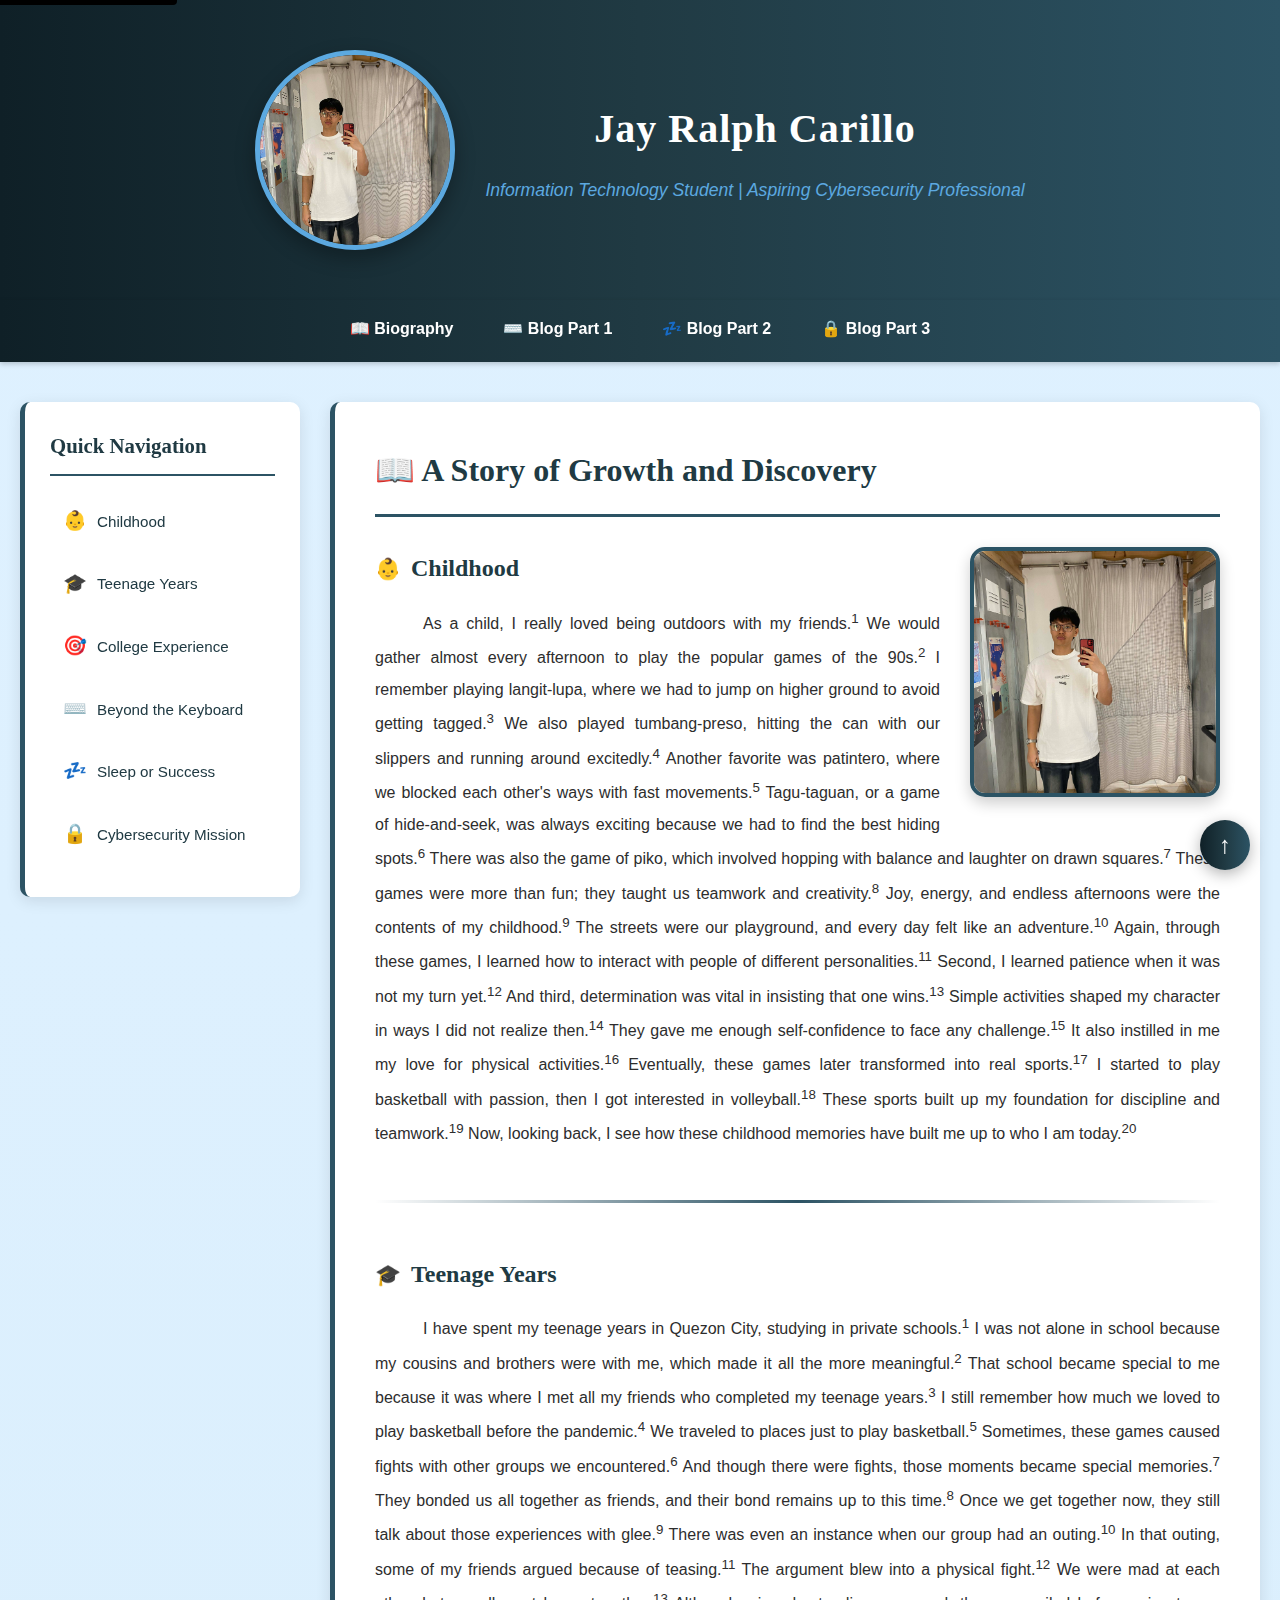
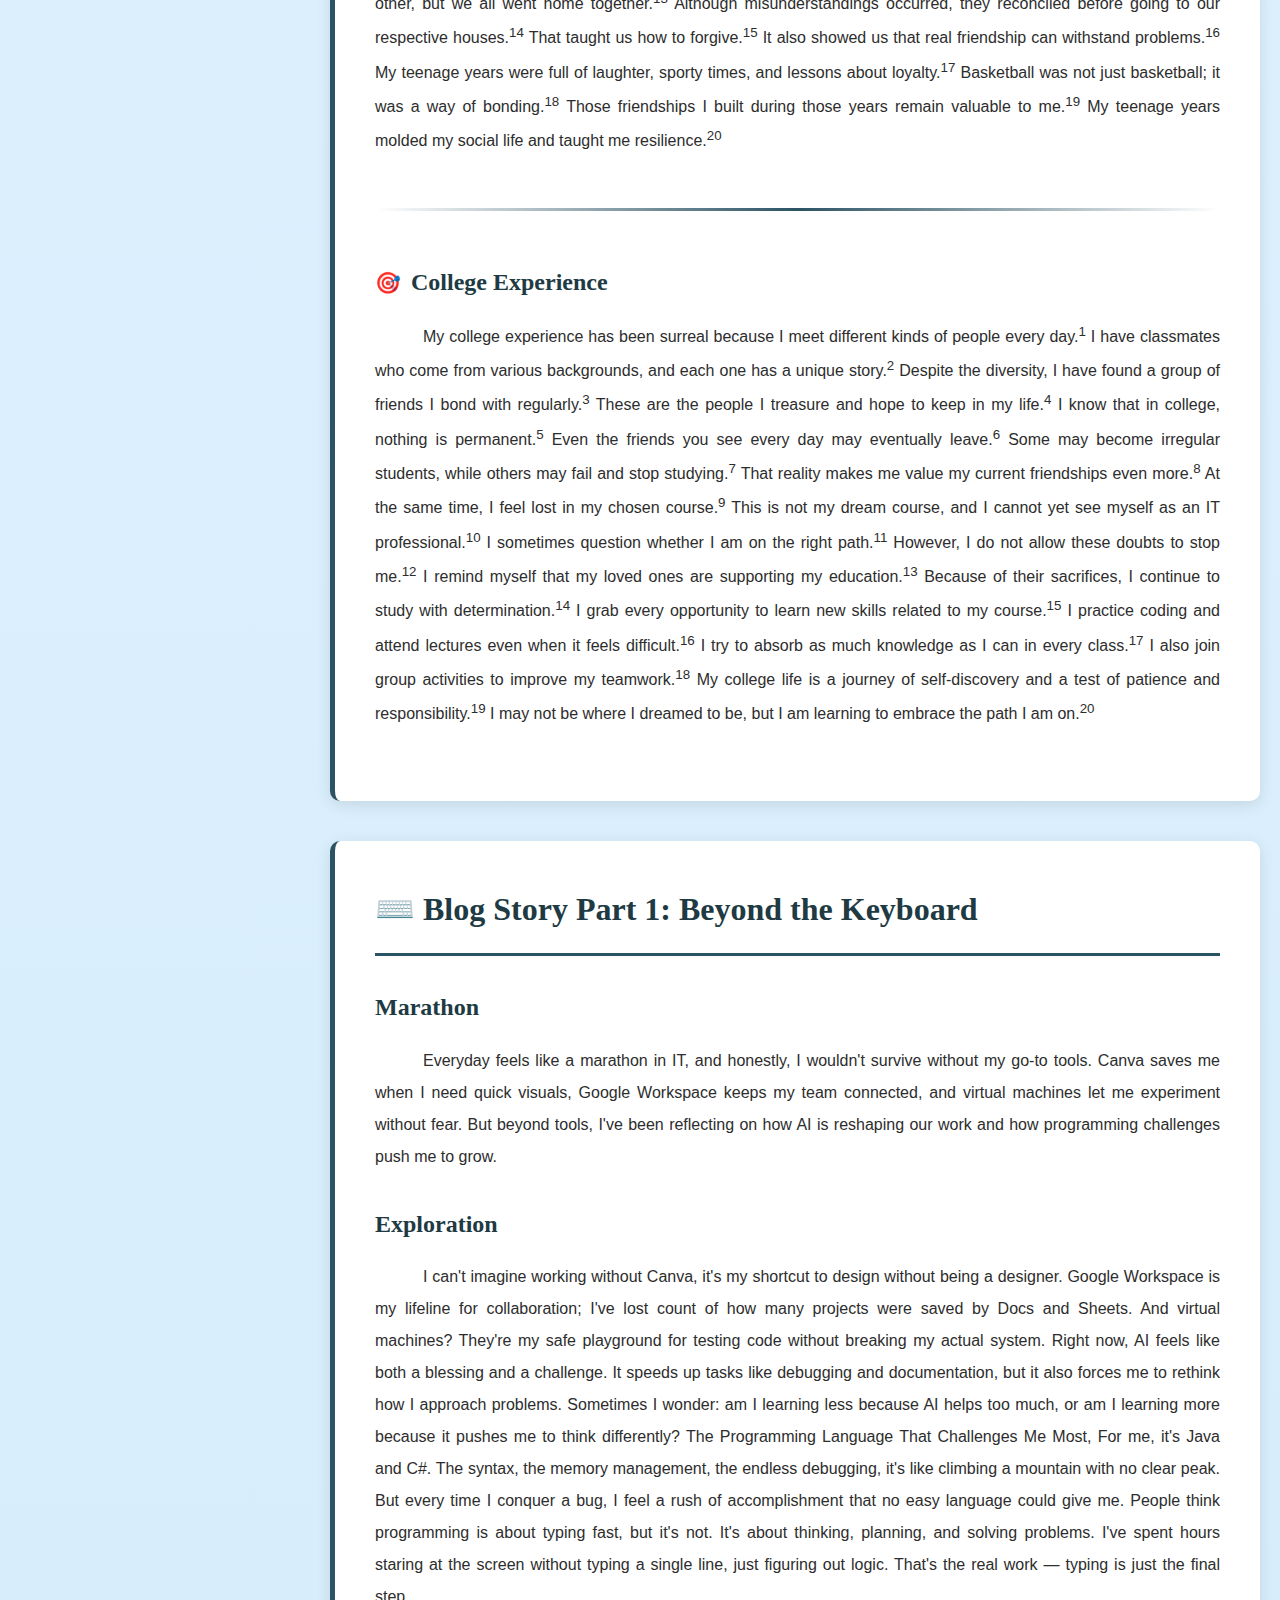
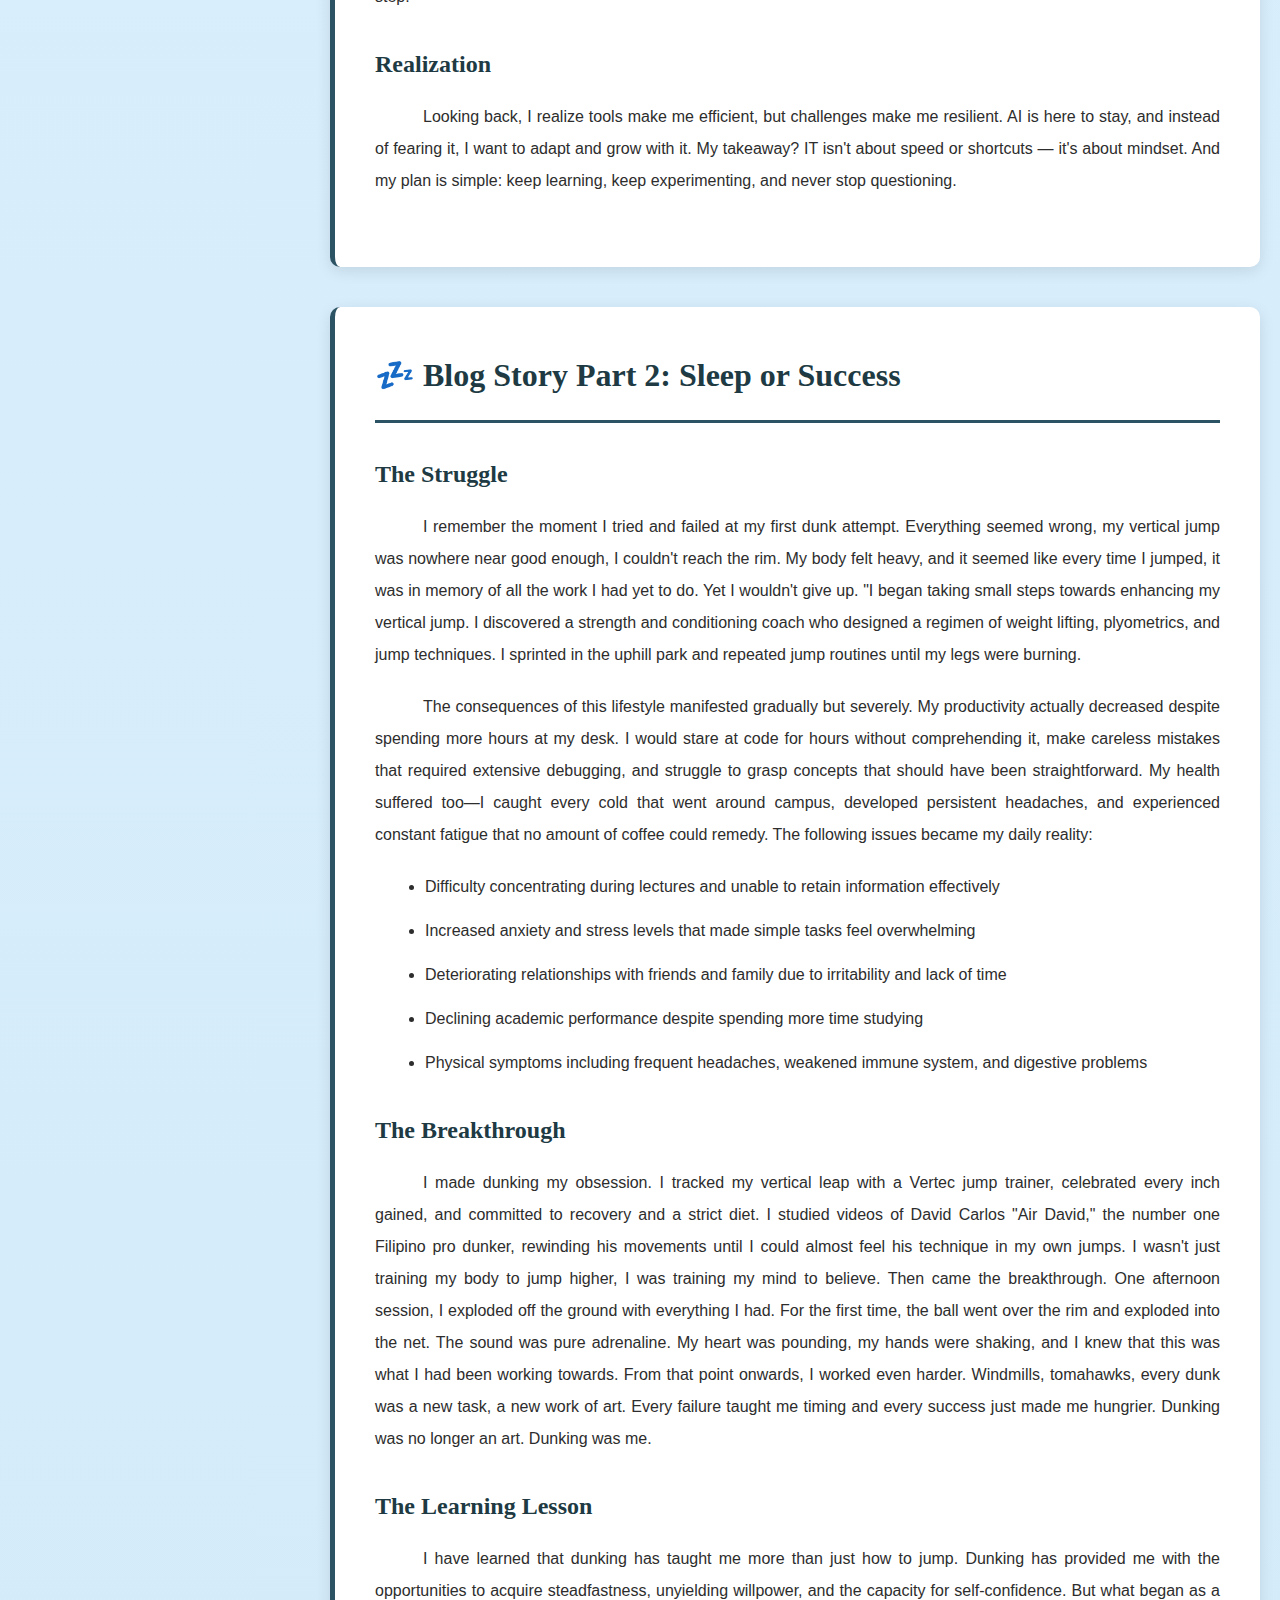
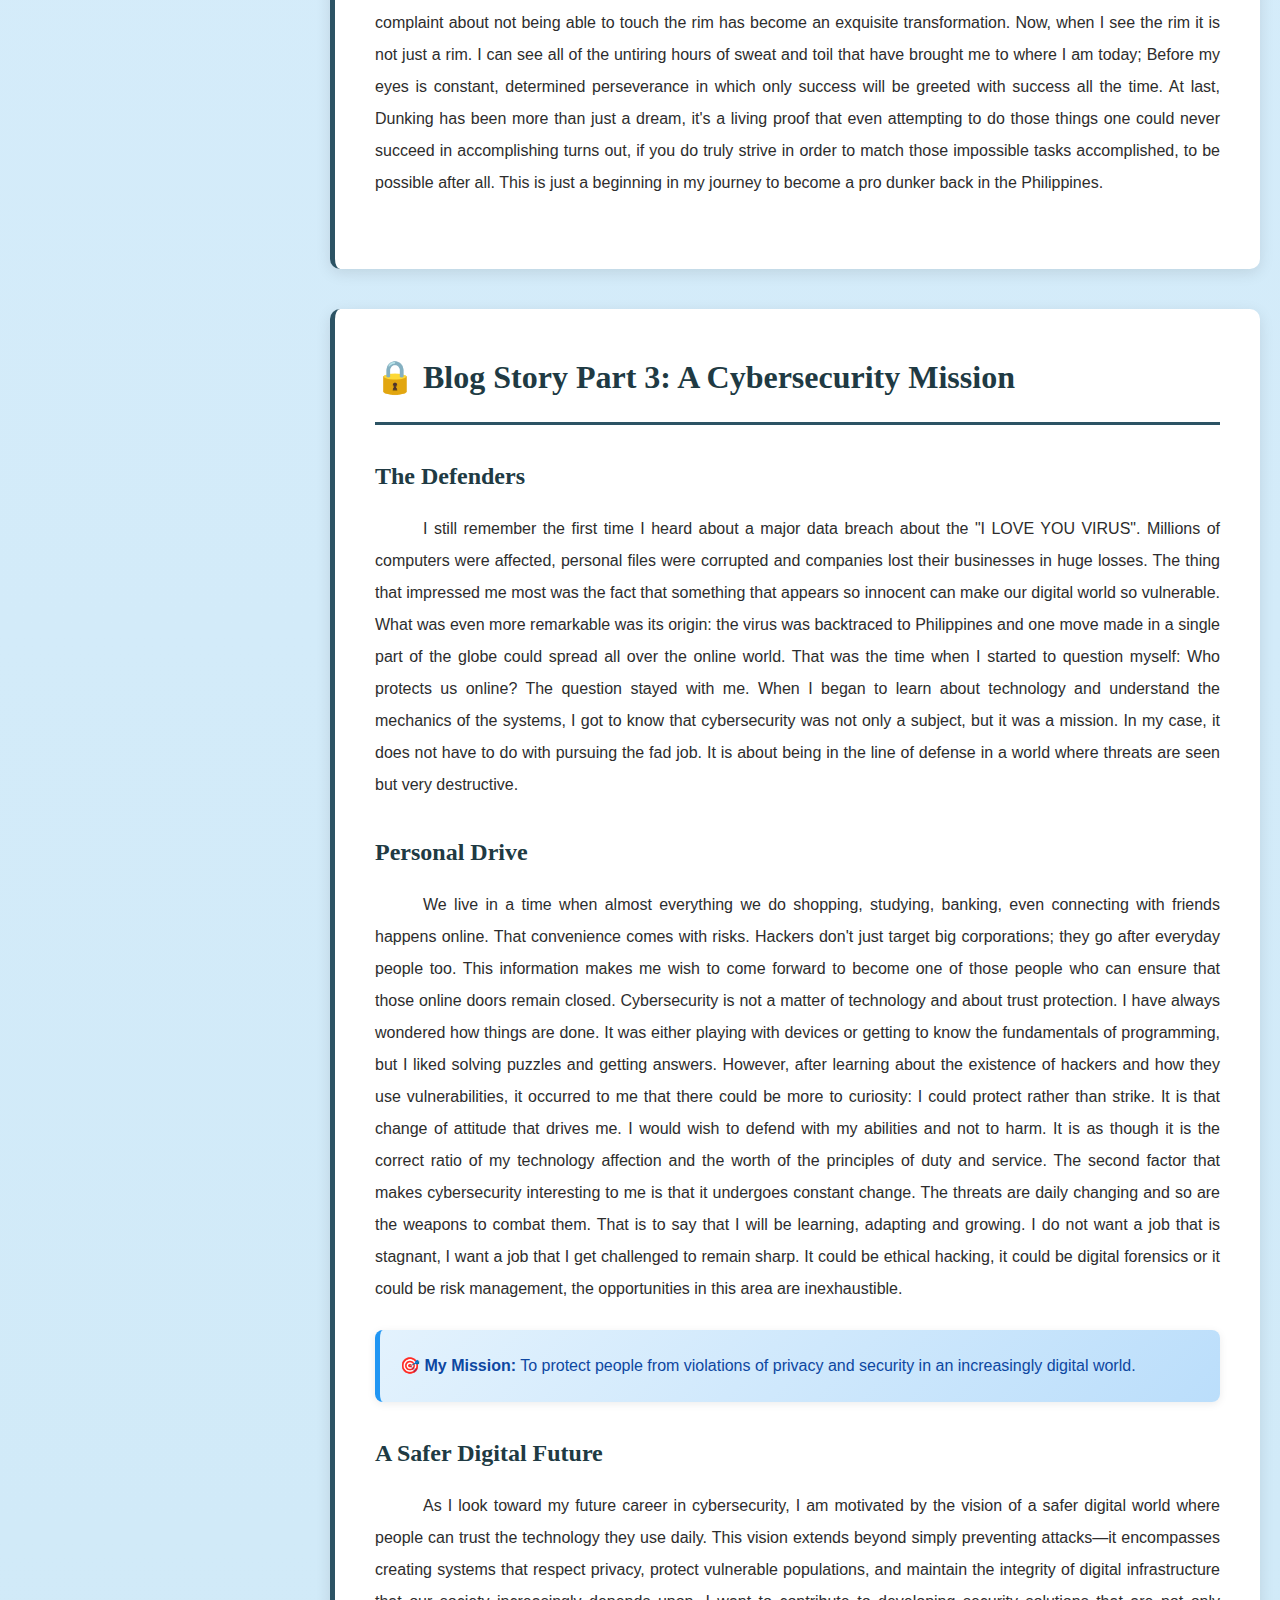
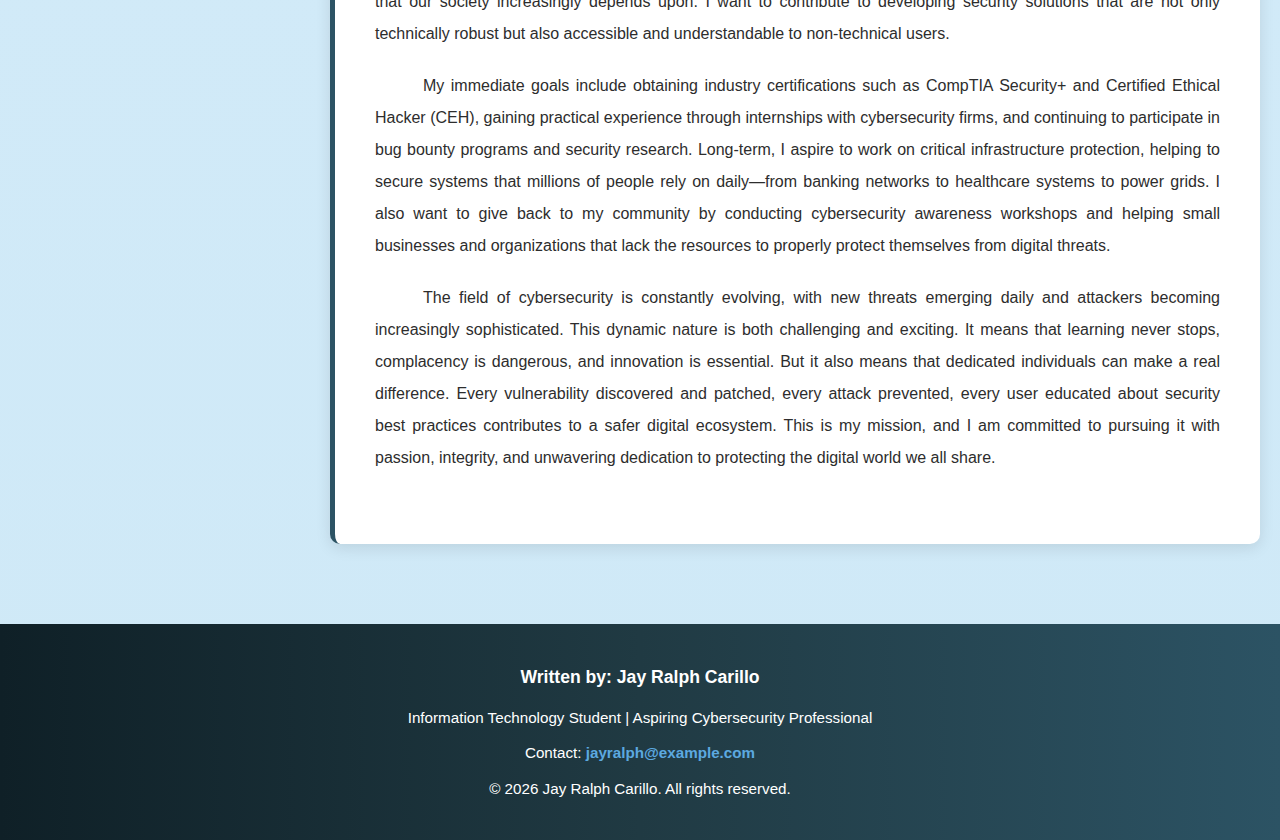
<file: index.html>
<!DOCTYPE html>
<html lang="en">
<head>
  <meta charset="UTF-8">
  <meta name="viewport" content="width=device-width, initial-scale=1.0">
  <meta name="description" content="Biography and blog stories by Jay Ralph Carillo - Information Technology student">
  <meta name="author" content="Jay Ralph Carillo">
  <title>Jay Ralph Carillo | Biography & Blog Stories</title>
  <style>
    * {
      margin: 0;
      padding: 0;
      box-sizing: border-box;
    }

    html {
      scroll-behavior: smooth;
    }

    body {
      font-family: Tahoma, Geneva, Verdana, sans-serif;
      font-size: 12pt;
      line-height: 1.8;
      background: linear-gradient(to bottom, #dff1ff, #cfe9f7);
      color: #333;
      min-height: 100vh;
      display: flex;
      flex-direction: column;
    }

    .skip-link {
      position: absolute;
      top: -40px;
      left: 0;
      background: #000;
      color: white;
      padding: 8px 16px;
      text-decoration: none;
      z-index: 100;
      border-radius: 0 0 4px 0;
    }

    .skip-link:focus {
      top: 0;
    }

    header {
      background: linear-gradient(to right, #0f2027, #203a43, #2c5364);
      color: white;
      text-align: center;
      padding: 50px 20px;
      box-shadow: 0 4px 10px rgba(0, 0, 0, 0.2);
    }

    .profile-section {
      display: flex;
      align-items: center;
      justify-content: center;
      gap: 30px;
      flex-wrap: wrap;
    }

    .profile-image {
      width: 200px;
      height: 200px;
      border-radius: 50%;
      object-fit: cover;
      border: 5px solid #5ca9e0;
      box-shadow: 0 8px 20px rgba(0, 0, 0, 0.3);
      transition: transform 0.3s ease;
    }

    .profile-image:hover {
      transform: scale(1.05);
    }

    .profile-info {
      text-align: center;
      color: white;
    }

    header h1 {
      font-family: Georgia, serif;
      font-size: 2.5rem;
      font-weight: bold;
      margin-bottom: 10px;
      letter-spacing: 1px;
    }

    header p {
      font-size: 1.1rem;
      color: #5ca9e0;
      font-style: italic;
    }

    nav {
      background: linear-gradient(to right, #0f2027, #203a43, #2c5364);
      position: sticky;
      top: 0;
      z-index: 1000;
      box-shadow: 0 2px 5px rgba(0, 0, 0, 0.2);
    }

    nav ul {
      list-style: none;
      display: flex;
      justify-content: center;
      flex-wrap: wrap;
      padding: 0;
      margin: 0;
    }

    nav li {
      margin: 0;
    }

    nav a {
      display: block;
      color: white;
      text-decoration: none;
      padding: 15px 25px;
      font-weight: 600;
      font-size: 1rem;
      transition: all 0.3s ease;
      border-bottom: 3px solid transparent;
    }

    nav a:hover,
    nav a:focus {
      background-color: rgba(92, 169, 224, 0.2);
      border-bottom-color: #5ca9e0;
      color: #5ca9e0;
      outline: 2px solid #5ca9e0;
      outline-offset: -2px;
    }

    main {
      flex: 1;
      max-width: 1400px;
      margin: 0 auto;
      padding: 40px 20px;
      width: 100%;
      display: flex;
      gap: 30px;
    }

    .sidebar {
      flex: 0 0 280px;
      position: sticky;
      top: 80px;
      height: fit-content;
      background: white;
      border-radius: 10px;
      padding: 25px;
      box-shadow: 0 4px 15px rgba(0, 0, 0, 0.1);
      border-left: 5px solid #2c5364;
    }

    .sidebar h2 {
      font-family: Georgia, serif;
      font-size: 1.3rem;
      color: #203a43;
      margin-bottom: 20px;
      padding-bottom: 10px;
      border-bottom: 2px solid #2c5364;
    }

    .sidebar ul {
      list-style: none;
    }

    .sidebar li {
      margin-bottom: 12px;
    }

    .sidebar a {
      color: #203a43;
      text-decoration: none;
      font-size: 0.95rem;
      display: flex;
      align-items: center;
      gap: 10px;
      padding: 8px 12px;
      border-radius: 5px;
      transition: all 0.3s ease;
    }

    .sidebar a:hover,
    .sidebar a:focus {
      background-color: #e3f2fd;
      color: #00BFF3;
      transform: translateX(5px);
      outline: 2px solid #00BFF3;
      outline-offset: 2px;
    }

    .sidebar .icon {
      font-size: 1.2rem;
      min-width: 25px;
      text-align: center;
    }

    .content {
      flex: 1;
      min-width: 0;
    }

    section {
      background: white;
      padding: 40px;
      margin-bottom: 40px;
      border-radius: 10px;
      box-shadow: 0 4px 15px rgba(0, 0, 0, 0.1);
      border-left: 5px solid #2c5364;
      scroll-margin-top: 80px;
    }

    section h2 {
      font-family: Georgia, serif;
      font-size: 2rem;
      color: #203a43;
      margin-bottom: 30px;
      padding-bottom: 15px;
      border-bottom: 3px solid #2c5364;
      font-weight: bold;
    }

    section h3 {
      font-family: Georgia, serif;
      font-size: 1.5rem;
      color: #203a43;
      margin-top: 30px;
      margin-bottom: 15px;
      font-weight: bold;
      display: flex;
      align-items: center;
      gap: 10px;
    }

    section h3 .icon {
      font-size: 1.3rem;
    }

    section p {
      text-indent: 0.5in;
      text-align: justify;
      margin-bottom: 20px;
      line-height: 2;
      color: #444;
    }

    section h2 + p,
    section h3 + p {
      text-indent: 0.5in;
    }

    section ul,
    section ol {
      margin: 20px 0 20px 50px;
      line-height: 2;
    }

    section li {
      margin-bottom: 12px;
      color: #444;
    }

    .callout {
      background: linear-gradient(135deg, #e3f2fd 0%, #bbdefb 100%);
      border-left: 5px solid #2196F3;
      padding: 20px;
      margin: 25px 0;
      border-radius: 8px;
      box-shadow: 0 2px 8px rgba(0, 0, 0, 0.08);
    }

    .callout p {
      text-indent: 0;
      margin-bottom: 0;
      color: #1565C0;
      font-weight: 500;
    }

    .section-divider {
      height: 3px;
      background: linear-gradient(to right, transparent, #2c5364, transparent);
      margin: 50px 0;
      border: none;
    }

    .back-to-top {
      position: fixed;
      bottom: 30px;
      right: 30px;
      background: linear-gradient(to right, #0f2027, #203a43, #2c5364);
      color: white;
      width: 50px;
      height: 50px;
      border-radius: 50%;
      display: flex;
      align-items: center;
      justify-content: center;
      text-decoration: none;
      font-size: 1.5rem;
      font-weight: bold;
      box-shadow: 0 4px 15px rgba(0, 0, 0, 0.3);
      transition: all 0.3s ease;
    }

    .back-to-top:hover,
    .back-to-top:focus {
      transform: translateY(-5px) scale(1.1);
      background: #5ca9e0;
      box-shadow: 0 6px 20px rgba(92, 169, 224, 0.4);
      outline: 3px solid #5ca9e0;
      outline-offset: 3px;
    }

    article {
      margin-bottom: 30px;
    }

    .bio-profile-image {
      float: right;
      width: 250px;
      height: 250px;
      border-radius: 15px;
      object-fit: cover;
      margin: 0 0 20px 30px;
      border: 4px solid #2c5364;
      box-shadow: 0 6px 15px rgba(0, 0, 0, 0.2);
    }

    footer {
      background: linear-gradient(to right, #0f2027, #203a43, #2c5364);
      color: white;
      text-align: center;
      padding: 30px 20px;
      margin-top: auto;
    }

    footer p {
      margin: 8px 0;
      font-size: 0.95rem;
    }

    footer a {
      color: #5ca9e0;
      text-decoration: none;
      font-weight: bold;
      transition: color 0.3s ease;
    }

    footer a:hover,
    footer a:focus {
      color: white;
      text-decoration: underline;
      outline: 2px solid #5ca9e0;
      outline-offset: 2px;
    }

    footer .author {
      font-size: 1.1rem;
      font-weight: bold;
      margin-bottom: 10px;
    }

    @media (max-width: 968px) {
      main {
        flex-direction: column;
      }

      .sidebar {
        position: static;
        flex: 1;
        order: -1;
        margin-bottom: 30px;
      }

      nav ul {
        flex-direction: column;
      }

      nav a {
        text-align: center;
        border-bottom: 1px solid rgba(255, 255, 255, 0.1);
      }

      nav a:hover,
      nav a:focus {
        border-bottom: 3px solid #5ca9e0;
      }

      section {
        padding: 30px 20px;
      }

      section h2 {
        font-size: 1.6rem;
      }

      section h3 {
        font-size: 1.3rem;
      }

      header h1 {
        font-size: 2rem;
      }

      .bio-profile-image {
        float: none;
        display: block;
        margin: 20px auto;
        width: 200px;
        height: 200px;
      }
    }

    @media (max-width: 600px) {
      body {
        font-size: 11pt;
      }

      section p {
        text-indent: 0.25in;
      }

      .back-to-top {
        bottom: 20px;
        right: 20px;
        width: 45px;
        height: 45px;
        font-size: 1.3rem;
      }

      header {
        padding: 30px 15px;
      }

      header h1 {
        font-size: 1.5rem;
      }

      header p {
        font-size: 0.9rem;
      }

      nav a {
        padding: 12px 15px;
        font-size: 0.9rem;
      }

      section {
        padding: 25px 15px;
      }

      .sidebar {
        padding: 20px 15px;
      }

      .profile-image {
        width: 150px;
        height: 150px;
      }

      .bio-profile-image {
        width: 180px;
        height: 180px;
      }
    }

    a:focus,
    button:focus {
      outline: 3px solid #5ca9e0;
      outline-offset: 2px;
    }

    section p,
    section li {
      color: #2d2d2d;
    }

    .callout p {
      color: #0d47a1;
    }

    @media print {
      body {
        background: white;
        color: black;
      }

      header,
      nav,
      .sidebar,
      .back-to-top,
      footer {
        display: none;
      }

      section {
        box-shadow: none;
        border: 1px solid #ddd;
        page-break-inside: avoid;
      }

      a {
        text-decoration: underline;
        color: black;
      }

      a[href^="http"]:after {
        content: " (" attr(href) ")";
        font-size: 0.8em;
      }
    }
  </style>
</head>
<body>
  <a href="#main-content" class="skip-link">Skip to main content</a>

  <header id="top">
    <div class="profile-section">
      <img src="rap.jpg" alt="rap" class="profile-image">
      <div class="profile-info">
        <h1>Jay Ralph Carillo</h1>
        <p>Information Technology Student | Aspiring Cybersecurity Professional</p>
      </div>
    </div>
  </header>

  <nav role="navigation" aria-label="Main navigation">
    <ul>
      <li><a href="#biography">📖 Biography</a></li>
      <li><a href="#blog1">⌨️ Blog Part 1</a></li>
      <li><a href="#blog2">💤 Blog Part 2</a></li>
      <li><a href="#blog3">🔒 Blog Part 3</a></li>
    </ul>
  </nav>

  <main id="main-content">
    <aside class="sidebar" role="complementary" aria-label="Table of contents">
      <h2>Quick Navigation</h2>
      <ul>
        <li><a href="#childhood"><span class="icon">👶</span> Childhood</a></li>
        <li><a href="#teenage"><span class="icon">🎓</span> Teenage Years</a></li>
        <li><a href="#college"><span class="icon">🎯</span> College Experience</a></li>
        <li><a href="#blog1"><span class="icon">⌨️</span> Beyond the Keyboard</a></li>
        <li><a href="#blog2"><span class="icon">💤</span> Sleep or Success</a></li>
        <li><a href="#blog3"><span class="icon">🔒</span> Cybersecurity Mission</a></li>
      </ul>
    </aside>

    <div class="content">
      <section id="biography" aria-labelledby="biography-title">
        <h2 id="biography-title">📖 A Story of Growth and Discovery</h2>
        
        <img src="rap.jpg" alt="rap" class="bio-profile-image">
        
        <article id="childhood">
          <h3><span class="icon">👶</span> Childhood</h3>
          <p>As a child, I really loved being outdoors with my friends.<sup>1</sup>
                We would gather almost every afternoon to play the popular games of the 90s.<sup>2</sup>
                I remember playing langit-lupa, where we had to jump on higher ground to avoid getting tagged.<sup>3</sup>
                We also played tumbang-preso, hitting the can with our slippers and running around excitedly.<sup>4</sup>
                Another favorite was patintero, where we blocked each other's ways with fast movements.<sup>5</sup>
                Tagu-taguan, or a game of hide-and-seek, was always exciting because we had to find the best hiding spots.<sup>6</sup>
                There was also the game of piko, which involved hopping with balance and laughter on drawn squares.<sup>7</sup>
                These games were more than fun; they taught us teamwork and creativity.<sup>8</sup>
                Joy, energy, and endless afternoons were the contents of my childhood.<sup>9</sup>
                The streets were our playground, and every day felt like an adventure.<sup>10</sup>
                Again, through these games, I learned how to interact with people of different personalities.<sup>11</sup>
                Second, I learned patience when it was not my turn yet.<sup>12</sup>
                And third, determination was vital in insisting that one wins.<sup>13</sup>
                Simple activities shaped my character in ways I did not realize then.<sup>14</sup>
                They gave me enough self-confidence to face any challenge.<sup>15</sup>
                It also instilled in me my love for physical activities.<sup>16</sup>
                Eventually, these games later transformed into real sports.<sup>17</sup>
                I started to play basketball with passion, then I got interested in volleyball.<sup>18</sup>
                These sports built up my foundation for discipline and teamwork.<sup>19</sup>
                Now, looking back, I see how these childhood memories have built me up to who I am today.<sup>20</sup></p>
        </article>
        
        <hr class="section-divider" role="presentation">
        
        <article id="teenage">
          <h3><span class="icon">🎓</span> Teenage Years</h3>
          <p>I have spent my teenage years in Quezon City, studying in private schools.<sup>1</sup>
                I was not alone in school because my cousins and brothers were with me, which made it all the more meaningful.<sup>2</sup>
                That school became special to me because it was where I met all my friends who completed my teenage years.<sup>3</sup>
                I still remember how much we loved to play basketball before the pandemic.<sup>4</sup>
                We traveled to places just to play basketball.<sup>5</sup>
                Sometimes, these games caused fights with other groups we encountered.<sup>6</sup>
                And though there were fights, those moments became special memories.<sup>7</sup>
                They bonded us all together as friends, and their bond remains up to this time.<sup>8</sup>
                Once we get together now, they still talk about those experiences with glee.<sup>9</sup>
                There was even an instance when our group had an outing.<sup>10</sup>
                In that outing, some of my friends argued because of teasing.<sup>11</sup>
                The argument blew into a physical fight.<sup>12</sup>
                We were mad at each other, but we all went home together.<sup>13</sup>
                Although misunderstandings occurred, they reconciled before going to our respective houses.<sup>14</sup>
                That taught us how to forgive.<sup>15</sup>
                It also showed us that real friendship can withstand problems.<sup>16</sup>
                My teenage years were full of laughter, sporty times, and lessons about loyalty.<sup>17</sup>
                Basketball was not just basketball; it was a way of bonding.<sup>18</sup>
                Those friendships I built during those years remain valuable to me.<sup>19</sup>
                My teenage years molded my social life and taught me resilience.<sup>20</sup></p>
        </article>
        
        <hr class="section-divider" role="presentation">
        
        <article id="college">
          <h3><span class="icon">🎯</span> College Experience</h3>
          <p>My college experience has been surreal because I meet different kinds of people every day.<sup>1</sup>
                I have classmates who come from various backgrounds, and each one has a unique story.<sup>2</sup>
                Despite the diversity, I have found a group of friends I bond with regularly.<sup>3</sup>
                These are the people I treasure and hope to keep in my life.<sup>4</sup>
                I know that in college, nothing is permanent.<sup>5</sup>
                Even the friends you see every day may eventually leave.<sup>6</sup>
                Some may become irregular students, while others may fail and stop studying.<sup>7</sup>
                That reality makes me value my current friendships even more.<sup>8</sup>
                At the same time, I feel lost in my chosen course.<sup>9</sup>
                This is not my dream course, and I cannot yet see myself as an IT professional.<sup>10</sup>
                I sometimes question whether I am on the right path.<sup>11</sup>
                However, I do not allow these doubts to stop me.<sup>12</sup>
                I remind myself that my loved ones are supporting my education.<sup>13</sup>
                Because of their sacrifices, I continue to study with determination.<sup>14</sup>
                I grab every opportunity to learn new skills related to my course.<sup>15</sup>
                I practice coding and attend lectures even when it feels difficult.<sup>16</sup>
                I try to absorb as much knowledge as I can in every class.<sup>17</sup>
                I also join group activities to improve my teamwork.<sup>18</sup>
                My college life is a journey of self-discovery and a test of patience and responsibility.<sup>19</sup>
                I may not be where I dreamed to be, but I am learning to embrace the path I am on.<sup>20</sup></p>
        </article>
      </section>

      <section id="blog1" aria-labelledby="blog1-title">
        <h2 id="blog1-title">⌨️ Blog Story Part 1: Beyond the Keyboard</h2>
        
        <article>
          <h3>Marathon</h3>
          <p>Everyday feels like a marathon in IT, and honestly, I wouldn't survive without my go-to tools. Canva saves me when I need quick visuals, Google Workspace keeps my team connected, and virtual machines let me experiment without fear. But beyond tools, I've been reflecting on how AI is reshaping our work and how programming challenges push me to grow.</p>
          
          <h3>Exploration</h3>
          <p>I can't imagine working without Canva, it's my shortcut to design without being a designer. Google Workspace is my lifeline for collaboration; I've lost count of how many projects were saved by Docs and Sheets. And virtual machines? They're my safe playground for testing code without breaking my actual system. Right now, AI feels like both a blessing and a challenge. It speeds up tasks like debugging and documentation, but it also forces me to rethink how I approach problems. Sometimes I wonder: am I learning less because AI helps too much, or am I learning more because it pushes me to think differently?
The Programming Language That Challenges Me Most, For me, it's Java and C#. The syntax, the memory management, the endless debugging, it's like climbing a mountain with no clear peak. But every time I conquer a bug, I feel a rush of accomplishment that no easy language could give me. People think programming is about typing fast, but it's not. It's about thinking, planning, and solving problems. I've spent hours staring at the screen without typing a single line, just figuring out logic. That's the real work — typing is just the final step.</p>
          
          <h3>Realization</h3>
          <p>Looking back, I realize tools make me efficient, but challenges make me resilient. AI is here to stay, and instead of fearing it, I want to adapt and grow with it. My takeaway? IT isn't about speed or shortcuts — it's about mindset. And my plan is simple: keep learning, keep experimenting, and never stop questioning.</p>
        </article>
      </section>

      <section id="blog2" aria-labelledby="blog2-title">
        <h2 id="blog2-title">💤 Blog Story Part 2: Sleep or Success</h2>
        
        <article>
          <h3>The Struggle</h3>
          <p>I remember the moment I tried and failed at my first dunk attempt. Everything seemed wrong, my vertical jump was nowhere near good enough, I couldn't reach the rim. My body felt heavy, and it seemed like every time I jumped, it was in memory of all the work I had yet to do. Yet I wouldn't give up. "I began taking small steps towards enhancing my vertical jump. I discovered a strength and conditioning coach who designed a regimen of weight lifting, plyometrics, and jump techniques. I sprinted in the uphill park and repeated jump routines until my legs were burning.</p>
          
          <p>The consequences of this lifestyle manifested gradually but severely. My productivity actually decreased despite spending more hours at my desk. I would stare at code for hours without comprehending it, make careless mistakes that required extensive debugging, and struggle to grasp concepts that should have been straightforward. My health suffered too—I caught every cold that went around campus, developed persistent headaches, and experienced constant fatigue that no amount of coffee could remedy. The following issues became my daily reality:</p>
          
          <ul>
            <li>Difficulty concentrating during lectures and unable to retain information effectively</li>
            <li>Increased anxiety and stress levels that made simple tasks feel overwhelming</li>
            <li>Deteriorating relationships with friends and family due to irritability and lack of time</li>
            <li>Declining academic performance despite spending more time studying</li>
            <li>Physical symptoms including frequent headaches, weakened immune system, and digestive problems</li>
          </ul>
          
          <h3>The Breakthrough</h3>
          <p>I made dunking my obsession. I tracked my vertical leap with a Vertec jump trainer, celebrated every inch gained, and committed to recovery and a strict diet. I studied videos of David Carlos "Air David," the number one Filipino pro dunker, rewinding his movements until I could almost feel his technique in my own jumps. I wasn't just training my body to jump higher, I was training my mind to believe.

Then came the breakthrough. One afternoon session, I exploded off the ground with everything I had. For the first time, the ball went over the rim and exploded into the net. The sound was pure adrenaline. My heart was pounding, my hands were shaking, and I knew that this was what I had been working towards. From that point onwards, I worked even harder. Windmills, tomahawks, every dunk was a new task, a new work of art. Every failure taught me timing and every success just made me hungrier. Dunking was no longer an art. Dunking was me.</p>
          
          <h3>The Learning Lesson</h3>
          <p>I have learned that dunking has taught me more than just how to jump. Dunking has provided me with the opportunities to acquire steadfastness, unyielding willpower, and the capacity for self-confidence. But what began as a complaint about not being able to touch the rim has become an exquisite transformation. Now, when I see the rim it is not just a rim. I can see all of the untiring hours of sweat and toil that have brought me to where I am today; Before my eyes is constant, determined perseverance in which only success will be greeted with success all the time. At last, Dunking has been more than just a dream, it's a living proof that even attempting to do those things one could never succeed in accomplishing turns out, if you do truly strive in order to match those impossible tasks accomplished, to be possible after all. This is just a beginning in my journey to become a pro dunker back in the Philippines.</p>
        </article>
      </section>

      <section id="blog3" aria-labelledby="blog3-title">
        <h2 id="blog3-title">🔒 Blog Story Part 3: A Cybersecurity Mission</h2>
        
        <article>
          <h3>The Defenders</h3>
          <p>I still remember the first time I heard about a major data breach about the "I LOVE YOU VIRUS". Millions of computers were affected, personal files were corrupted and companies lost their businesses in huge losses. The thing that impressed me most was the fact that something that appears so innocent can make our digital world so vulnerable. What was even more remarkable was its origin: the virus was backtraced to Philippines and one move made in a single part of the globe could spread all over the online world. That was the time when I started to question myself: Who protects us online? The question stayed with me. When I began to learn about technology and understand the mechanics of the systems, I got to know that cybersecurity was not only a subject, but it was a mission. In my case, it does not have to do with pursuing the fad job. It is about being in the line of defense in a world where threats are seen but very destructive.</p>
          
          <h3>Personal Drive</h3>
          <p>We live in a time when almost everything we do shopping, studying, banking, even connecting with friends happens online. That convenience comes with risks. Hackers don't just target big corporations; they go after everyday people too. This information makes me wish to come forward to become one of those people who can ensure that those online doors remain closed. Cybersecurity is not a matter of technology and about trust protection. I have always wondered how things are done. It was either playing with devices or getting to know the fundamentals of programming, but I liked solving puzzles and getting answers. However, after learning about the existence of hackers and how they use vulnerabilities, it occurred to me that there could be more to curiosity: I could protect rather than strike. It is that change of attitude that drives me. I would wish to defend with my abilities and not to harm. It is as though it is the correct ratio of my technology affection and the worth of the principles of duty and service. The second factor that makes cybersecurity interesting to me is that it undergoes constant change. The threats are daily changing and so are the weapons to combat them. That is to say that I will be learning, adapting and growing. I do not want a job that is stagnant, I want a job that I get challenged to remain sharp. It could be ethical hacking, it could be digital forensics or it could be risk management, the opportunities in this area are inexhaustible.</p>
          
          <div class="callout">
            <p>🎯 <strong>My Mission:</strong> To protect people from violations of privacy and security in an increasingly digital world.</p>
          </div>
          
          <h3>A Safer Digital Future</h3>
          <p>As I look toward my future career in cybersecurity, I am motivated by the vision of a safer digital world where people can trust the technology they use daily. This vision extends beyond simply preventing attacks—it encompasses creating systems that respect privacy, protect vulnerable populations, and maintain the integrity of digital infrastructure that our society increasingly depends upon. I want to contribute to developing security solutions that are not only technically robust but also accessible and understandable to non-technical users.</p>
          
          <p>My immediate goals include obtaining industry certifications such as CompTIA Security+ and Certified Ethical Hacker (CEH), gaining practical experience through internships with cybersecurity firms, and continuing to participate in bug bounty programs and security research. Long-term, I aspire to work on critical infrastructure protection, helping to secure systems that millions of people rely on daily—from banking networks to healthcare systems to power grids. I also want to give back to my community by conducting cybersecurity awareness workshops and helping small businesses and organizations that lack the resources to properly protect themselves from digital threats.</p>
          
          <p>The field of cybersecurity is constantly evolving, with new threats emerging daily and attackers becoming increasingly sophisticated. This dynamic nature is both challenging and exciting. It means that learning never stops, complacency is dangerous, and innovation is essential. But it also means that dedicated individuals can make a real difference. Every vulnerability discovered and patched, every attack prevented, every user educated about security best practices contributes to a safer digital ecosystem. This is my mission, and I am committed to pursuing it with passion, integrity, and unwavering dedication to protecting the digital world we all share.</p>
        </article>
      </section>
    </div>
  </main>

  <a href="#top" class="back-to-top" aria-label="Back to top" title="Back to top">↑</a>

  <footer role="contentinfo">
    <p class="author">Written by: Jay Ralph Carillo</p>
    <p>Information Technology Student | Aspiring Cybersecurity Professional</p>
    <p>Contact: <a href="mailto:jayralph@example.com">jayralph@example.com</a></p>
    <p>&copy; 2026 Jay Ralph Carillo. All rights reserved.</p>
  </footer>
</body>
</html>
</file>
